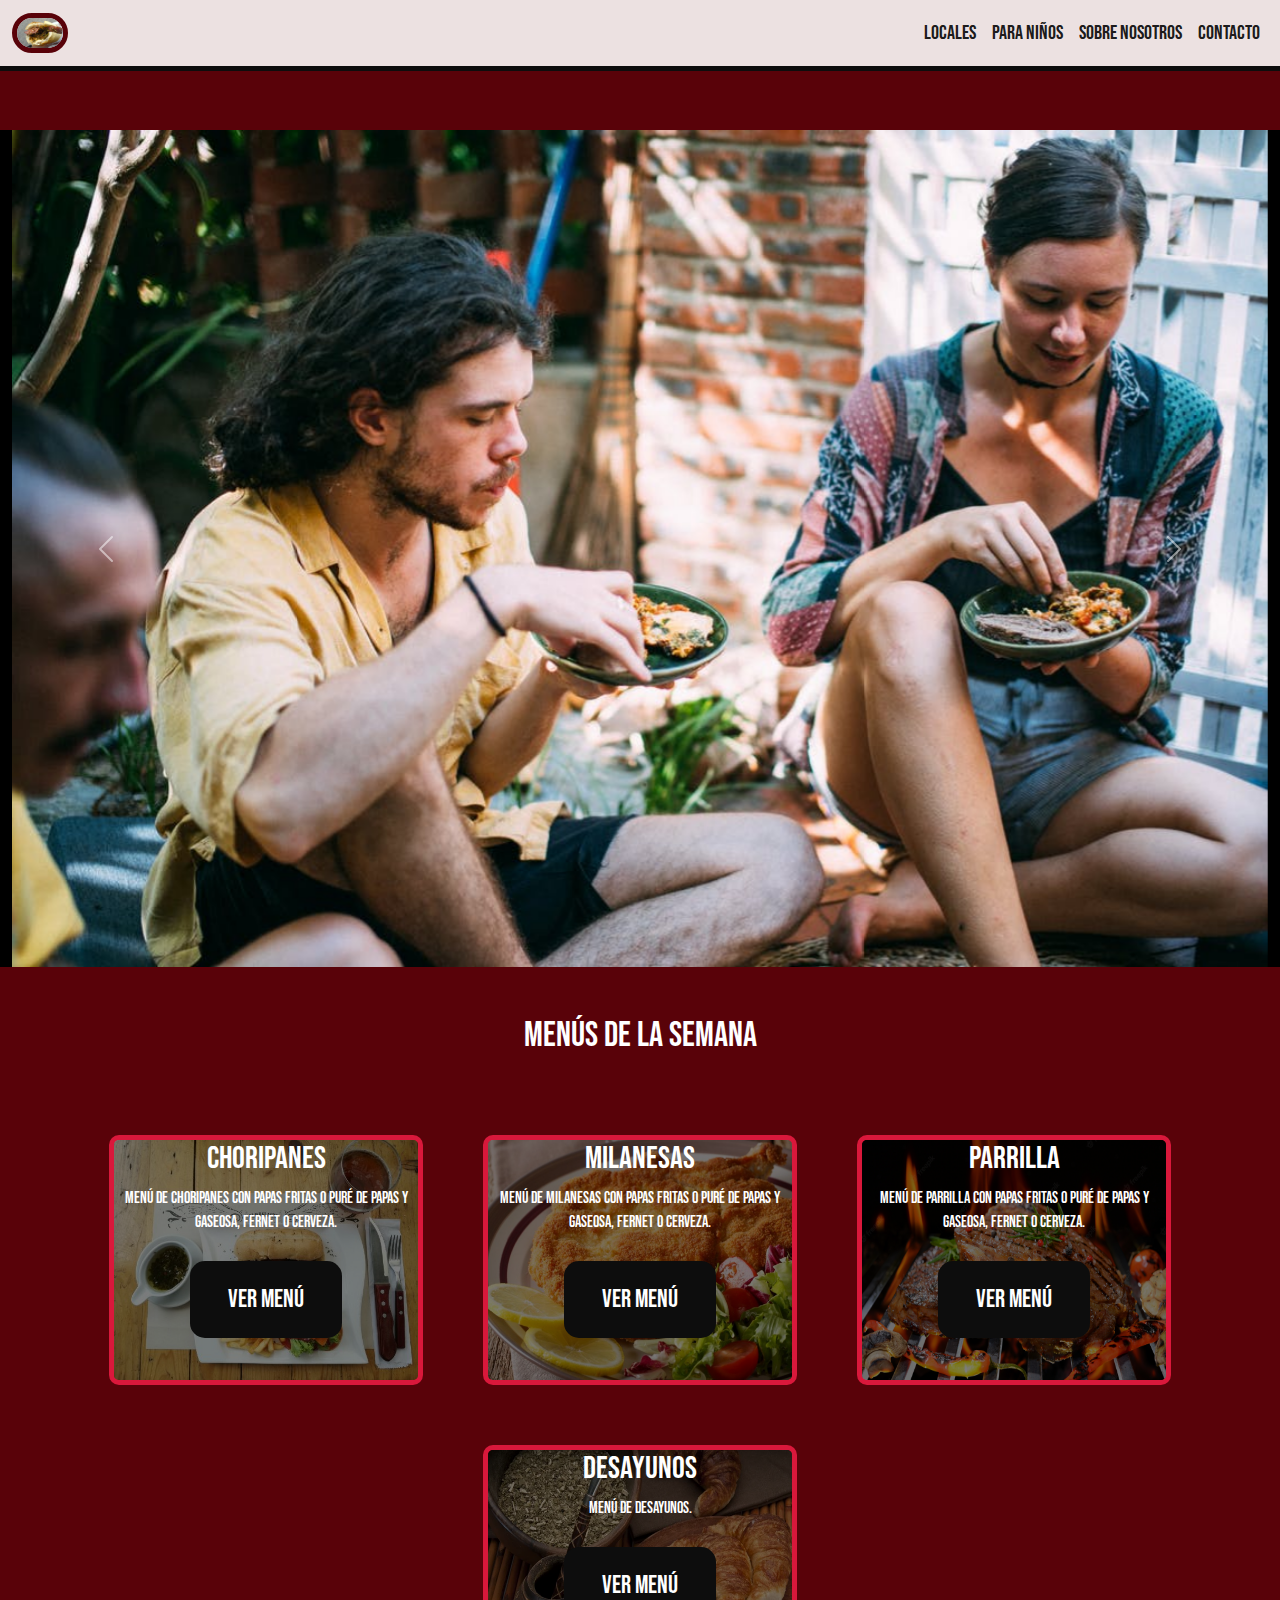
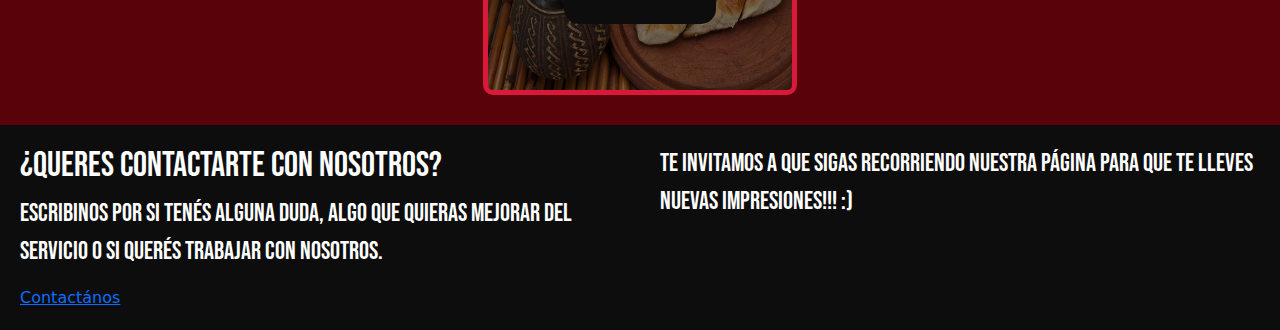
<file: index.html>
<!DOCTYPE html>
<html lang="en">

<head>
  <meta charset="UTF-8">
  <meta http-equiv="X-UA-Compatible" content="IE=edge">
  <meta name="viewport" content="width=device-width, initial-scale=1.0">
  <!-- SEO -->
  <meta name="descripcion" content="Restaurante de comida rapida argentina">
  <meta name="keywords" content="restaurante, comida, comida rapida, fast food">
  <title>Proyecto Choripan</title>
  <!-- css -->
  <link rel="stylesheet" href="./css/bootstrap.min.css">
  <link rel="stylesheet" href="./css/estilo.css">
</head>

<body>
  <!-- Header -->
  <header>
    <!-- Menu -->
    <nav class="navbar navbar-expand-lg">
      <div class="container-fluid">
        <a class="navbar-brand" href="#">
          <img class="img-nav" src="img/choripan-1.jpg" alt="Argentine Store">
        </a>
        <button class="navbar-toggler" type="button" data-bs-toggle="collapse" data-bs-target="#navbarSupportedContent"
          aria-controls="navbarSupportedContent" aria-expanded="false" aria-label="Toggle navigation">
          <span class="navbar-toggler-icon"></span>
        </button>
        <div class="collapse navbar-collapse" id="navbarSupportedContent">
          <ul class="navbar-nav ms-auto mb-2 mb-lg-0">
            <li class="nav-item">
              <a class="nav-link active" href="sections/locales.html">Locales</a>
            </li>
            <li class="nav-item">
              <a class="nav-link active" aria-current="page" href="sections/paraniños.html">Para niños</a>
            </li>
            <li class="nav-item">
              <a class="nav-link active" aria-current="page" href="sections/sobrenosotros.html">Sobre nosotros</a>
            </li>
            <li class="nav-item">
              <a class="nav-link active" aria-current="page" href="sections/contact.html">Contacto</a>
            </li>
          </ul>
        </div>
      </div>
    </nav>
    <!-- BOOSTRAP CAROUSEL -->
    <div class="container-fluid container-carousel">
      <div id="carouselExampleControls" class="carousel slide" data-bs-ride="arroz chino">
        <div class="carousel-inner">
          <div class="carousel-item active">
            <img src="img/pexels-photo-8479696.jpeg" class="d-block w-100" alt="choripan">
          </div>
          <div class="carousel-item">
            <img src="img/istockphoto-1071118944-612x612.jpg" class="d-block w-100" alt="parriburguer">
          </div>
          <div class="carousel-item">
            <img src="img/burguer.jpg" class="d-block w-100" alt="carousel">
          </div>
        </div>
        <button class="carousel-control-prev" type="button" data-bs-target="#carouselExampleControls"
          data-bs-slide="prev">
          <span class="carousel-control-prev-icon" aria-hidden="true"></span>
          <span class="visually-hidden">Previous</span>
        </button>
        <button class="carousel-control-next" type="button" data-bs-target="#carouselExampleControls"
          data-bs-slide="next">
          <span class="carousel-control-next-icon" aria-hidden="true"></span>
          <span class="visually-hidden">Next</span>
        </button>
      </div>
    </div>
    <!-- BOOSTRAP CAROUSEL -->
  </header>
  <!-- Content -->
  <h1 class="m-auto text-center p-5 w-100">Menús de la semana</h1>
  <div class="content-food container-fluid">
    <!-- Items -->
    <div class="item">
      <figure>
        <h2>Choripanes</h2>
        <p>Menú de choripanes con papas fritas o puré de papas y gaseosa, Fernet o Cerveza.</p>
        <button type="button" class="btn-food" data-bs-toggle="modal" data-bs-target="#exampleModal">
          Ver menú
        </button>
      </figure>
      <img src="img/1.jpg" alt="choripanes">
    </div>
    <!-- Modal 1 -->
    <div class="modal fade modal-arg" id="exampleModal" tabindex="-1" aria-labelledby="exampleModalLabel"
      aria-hidden="true">
      <div class="modal-dialog">
        <div class="modal-content">
          <div class="modal-header">
            <h5>Disfruta de
              nuestro choripanes que son los mejores!</h5>
            <button type="button" class="btn-close" data-bs-dismiss="modal" aria-label="Close"></button>
          </div>
          <div class="modal-body modal-arg-body">
            Mejores promociones en todos los choripanes de la casa!
          </div>
          <div class="modal-footer">
            <button type="button" class="btn-food text-center w-50 m-auto p-3" data-bs-dismiss="modal">Aceptar</button>
          </div>
        </div>
      </div>
    </div>
    <!-- Item 2 -->
    <div class="item">
      <figure>
        <h2>Milanesas</h2>
        <p>Menú de milanesas con papas fritas o puré de papas y gaseosa, Fernet o Cerveza.</p>
        <!-- <a class="btn-food" href="">Ver menú</a> -->
        <button type="button" class="btn-food" data-bs-toggle="modal" data-bs-target="#exampleModal2">
          Ver menú
        </button>
      </figure>
      <img src="img/2.jpg" alt="milanesa">
    </div>
    <!-- Modal 2-->
    <div class="modal fade modal-arg " id="exampleModal2" tabindex="-1" aria-labelledby="exampleModalLabel"
      aria-hidden="true">
      <div class="modal-dialog">
        <div class="modal-content">
          <div class="modal-header">
            <h5 class="modal-title text-center" id="exampleModalLabel">Disfruta de
              nuestras milanesas que son las mejores!</h5>
            <button type="button" class="btn-close" data-bs-dismiss="modal" aria-label="Close"></button>
          </div>
          <div class="modal-body modal-arg-body">
            Mejores promociones en todas las milanesas de la casa!
          </div>
          <div class="modal-footer">
            <button type="button" class="btn-food text-center w-50 m-auto p-3" data-bs-dismiss="modal">Aceptar</button>
          </div>
        </div>
      </div>
    </div>
    <!-- Item 3 -->
    <div class="item">
      <figure>
        <h2>Parrilla</h2>
        <p>Menú de Parrilla con papas fritas o puré de papas y gaseosa, Fernet o Cerveza.</p>
        <!--      <a class="btn-food" href="">Ver menú</a> -->
        <button type="button" class="btn-food" data-bs-toggle="modal" data-bs-target="#exampleModal3">
          Ver menú
        </button>
      </figure>
      <img src="img/filete-res-parrilla-vegetales-parrilla-llamas_126277-15.webp" alt="parrilla">
    </div>
    <!-- Modal 3 -->
    <div class="modal fade" id="exampleModal3" tabindex="-1" aria-labelledby="exampleModalLabel" aria-hidden="true">
      <div class="modal-dialog">
        <div class="modal-content">
          <div class="modal-header">
            <h5 class="modal-title text-center" id="exampleModalLabel">Disfruta de
              nuestra parrilla!!</h5>
            <button type="button" class="btn-close" data-bs-dismiss="modal" aria-label="Close"></button>
          </div>
          <div class="modal-body">
            Mejores promociones en la parrilla!!!
          </div>
          <div class="modal-footer">
            <button type="button" class="btn-food text-center w-50 m-auto p-3" data-bs-dismiss="modal">Aceptar</button>
          </div>
        </div>
      </div>
    </div>
    <!-- Item 4 -->
    <div class="item">
      <figure>
        <h2>Desayunos</h2>
        <p>Menú de desayunos.</p>
        <!--   <a class="btn-food" href="">Ver menú</a> -->
        <button type="button" class="btn-food" data-bs-toggle="modal" data-bs-target="#exampleModal4">
          Ver menú
        </button>
      </figure>
      <img src="img/depositphotos_22452585-stock-photo-typical-argentinean-breakfast.jpg" alt="desayunos">
    </div>
    <!-- Items -->
    <!-- MODAL 4 -->
    <div class="modal fade" id="exampleModal4" tabindex="-1" aria-labelledby="exampleModalLabel" aria-hidden="true">
      <div class="modal-dialog">
        <div class="modal-content">
          <div class="modal-header">
            <h5 class="modal-title text-center" id="exampleModalLabel">Ddisfruta del
              mejor desayuno!</h5>
            <button type="button" class="btn-close" data-bs-dismiss="modal" aria-label="Close"></button>
          </div>
          <div class="modal-body">
            Mejores promociones en medialunas y tostadas!
          </div>
          <div class="modal-footer">
            <button type="button" class="btn-food text-center w-50 m-auto p-3" data-bs-dismiss="modal">Aceptar</button>
          </div>
        </div>
      </div>
    </div>
  </div>
  <!-- Footer -->
  <div class="footer">
    <div class="contact">
      <h2>¿Queres contactarte con nosotros?</h2>
      <p>Escribinos por si tenés alguna duda, algo que quieras mejorar del servicio o si querés trabajar con nosotros.
      </p>
      <a href="sections/contact.html">Contactános</a>
    </div>
    <div class="social">
      <p>Te invitamos a que sigas recorriendo nuestra página para que te lleves nuevas impresiones!!! :)
      </p>
    </div>
  </div>
  <!-- JS -->
  <script src="./js/popper.min.js"></script>
  <script src="./js/bootstrap.min.js"></script>
</body>

</html>
</file>
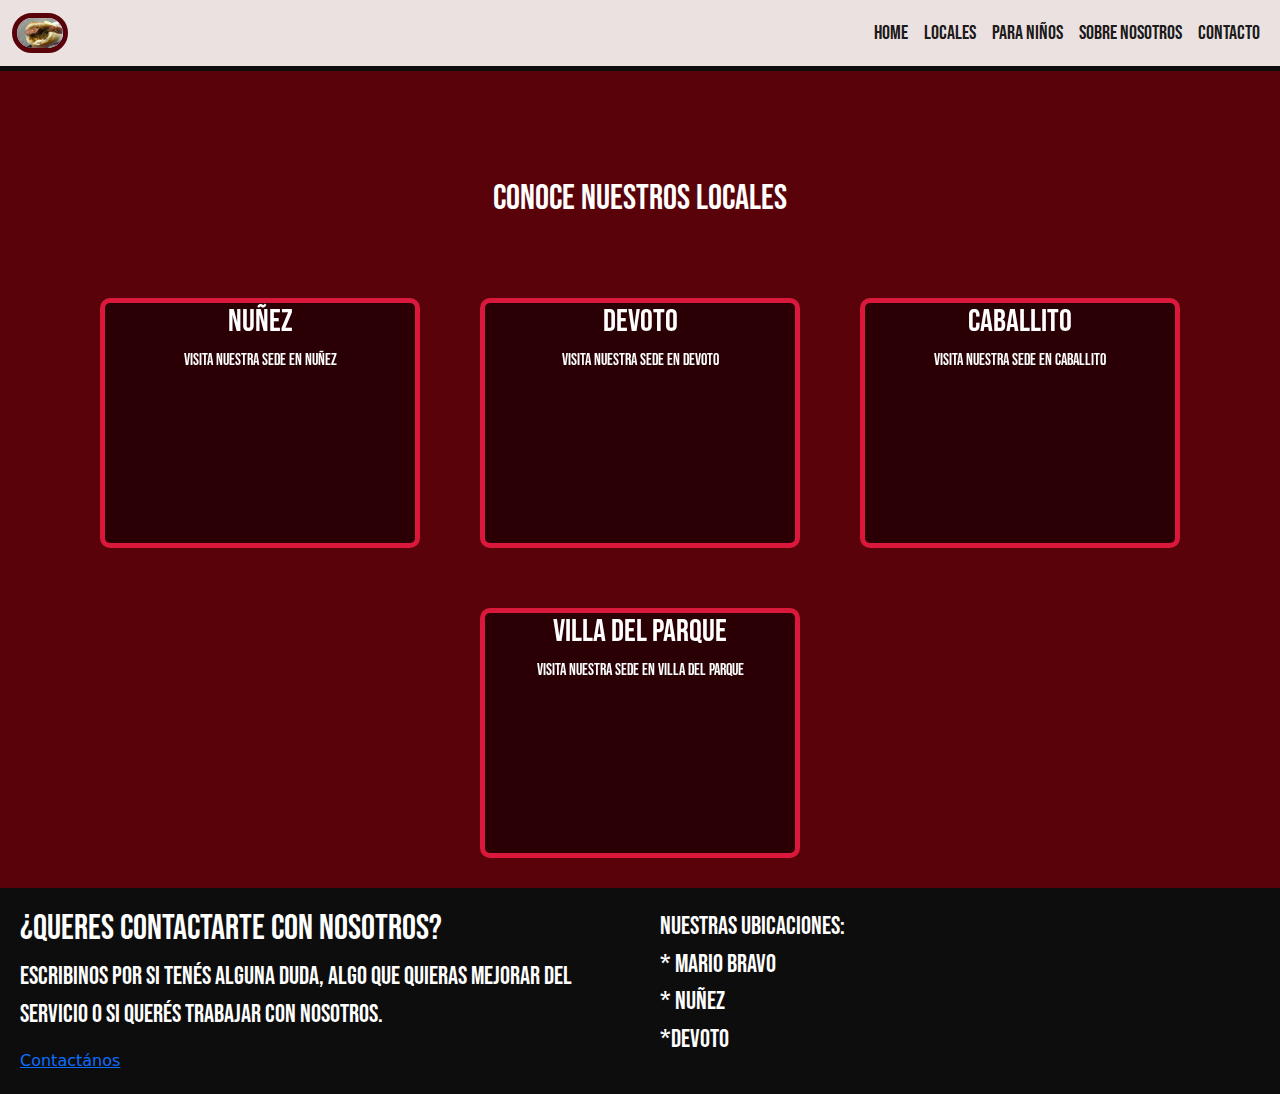
<file: sections/locales.html>
<!DOCTYPE html>
<html lang="en">

<head>
  <meta charset="UTF-8">
  <meta http-equiv="X-UA-Compatible" content="IE=edge">
  <meta name="viewport" content="width=device-width, initial-scale=1.0">
  <title>Document</title>
  <!-- CSS -->
  <link rel="stylesheet" href="../css/bootstrap.min.css">
  <link rel="stylesheet" href="../css/estilo.css">
</head>

<body>
  <!-- Header -->
  <header>
    <nav class="navbar navbar-expand-lg">
      <div class="container-fluid">
        <a class="navbar-brand" href="#">
          <img class="img-nav" src="../img/choripan-1.jpg" alt="Argentine-Store">
        </a>
        <button class="navbar-toggler" type="button" data-bs-toggle="collapse" data-bs-target="#navbarSupportedContent"
          aria-controls="navbarSupportedContent" aria-expanded="false" aria-label="Toggle navigation">
          <span class="navbar-toggler-icon"></span>
        </button>
        <div class="collapse navbar-collapse" id="navbarSupportedContent">
          <ul class="navbar-nav ms-auto mb-2 mb-lg-0">
            <li class="nav-item">
              <a class="nav-link active" href="../index.html">Home</a>
            </li>
            <li class="nav-item">
              <a class="nav-link active" href="#">Locales</a>
            </li>
            <li class="nav-item">
              <a class="nav-link active" aria-current="page" href="paraniños.html">Para niños</a>
            </li>
            <li class="nav-item">
              <a class="nav-link active" aria-current="page" href="sobrenosotros.html">Sobre nosotros</a>
            </li>
            <li class="nav-item">
              <a class="nav-link active" aria-current="page" href="contact.html">Contacto</a>
            </li>
          </ul>
        </div>
      </div>
    </nav>
    <!-- content -->
    <h1 class="m-auto text-center p-5 w-100">Conoce nuestros locales</h1>
    <div class="content-food">
      <div class="item">
        <figure>
          <!-- mapa de google -->
          <iframe
            src="https://www.google.com/maps/embed?pb=!1m18!1m12!1m3!1d26291.418179548215!2d-58.481694211745946!3d-34.54273567044119!2m3!1f0!2f0!3f0!3m2!1i1024!2i768!4f13.1!3m3!1m2!1s0x95bcb420f6902f33%3A0x319825d17bcaba0d!2zTsO6w7FleiwgQ0FCQQ!5e0!3m2!1ses-419!2sar!4v1669258632243!5m2!1ses-419!2sar"
            class="google-maps-1" style="border:0;" allowfullscreen="" loading="lazy"
            referrerpolicy="no-referrer-when-downgrade"></iframe>
          <!-- mapa de google -->
          <h2>Nuñez</h2>
          <p>Visita nuestra sede en Nuñez</p>
        </figure>
      </div>
      <div class="item">
        <figure>
          <iframe
            src="https://www.google.com/maps/embed?pb=!1m18!1m12!1m3!1d26273.144048471484!2d-58.53383226157336!3d-34.600545169110966!2m3!1f0!2f0!3f0!3m2!1i1024!2i768!4f13.1!3m3!1m2!1s0x95bcb7d17aecb4c5%3A0x2ec18aeefab8400!2sVilla%20Devoto%2C%20CABA!5e0!3m2!1ses-419!2sar!4v1669259476421!5m2!1ses-419!2sar"
            class="google-maps-1" style="border:0;" allowfullscreen="" loading="lazy"
            referrerpolicy="no-referrer-when-downgrade"></iframe>
          <h2>Devoto</h2>
          <p>Visita nuestra sede en Devoto</p>
        </figure>
      </div>
      <div class="item">
        <figure>
          <iframe class="google-maps-1"
            src="https://www.google.com/maps/embed?pb=!1m18!1m12!1m3!1d26268.04696431876!2d-58.46532981152523!3d-34.61665451874155!2m3!1f0!2f0!3f0!3m2!1i1024!2i768!4f13.1!3m3!1m2!1s0x95bcca3911f8ab2d%3A0x27b394c2f3d87d2d!2sCaballito%2C%20CABA!5e0!3m2!1ses-419!2sar!4v1669259600424!5m2!1ses-419!2sar"
            style="border:0;" allowfullscreen="" loading="lazy" referrerpolicy="no-referrer-when-downgrade"></iframe>
          <h2>Caballito</h2>
          <p>Visita nuestra sede en Caballito</p>
        </figure>
      </div>
      <div class="item">
        <figure>
          <iframe class="google-maps-1"
            src="https://www.google.com/maps/embed?pb=!1m18!1m12!1m3!1d13135.722915878685!2d-58.500344144195424!3d-34.60591311725213!2m3!1f0!2f0!3f0!3m2!1i1024!2i768!4f13.1!3m3!1m2!1s0x95bcc9df44319d89%3A0x72e02046997c8cef!2sVilla%20del%20Parque%2C%20CABA!5e0!3m2!1ses-419!2sar!4v1669259692432!5m2!1ses-419!2sar"
            style="border:0;" allowfullscreen="" loading="lazy" referrerpolicy="no-referrer-when-downgrade"></iframe>
          <h2>Villa Del Parque</h2>
          <p>Visita nuestra sede en Villa del parque</p>
        </figure>
      </div>
    </div>
    <!-- footer -->
    <div class="footer">
      <div class="contact">
        <h2>¿Queres contactarte con nosotros?</h2>
        <p>Escribinos por si tenés alguna duda, algo que quieras mejorar del servicio o si querés trabajar con nosotros.
        </p>
        <a href="contact.html">Contactános</a>
      </div>
      <div class="social">
        <p>Nuestras ubicaciones: <br>
          * Mario bravo <br>
          * Nuñez <br>
          *Devoto <br></p>
      </div>
    </div>
  </header>
</body>
<!-- JS -->
<script src="../js/popper.min.js"></script>
<script src="../js/bootstrap.min.js"></script>

</html>
</file>
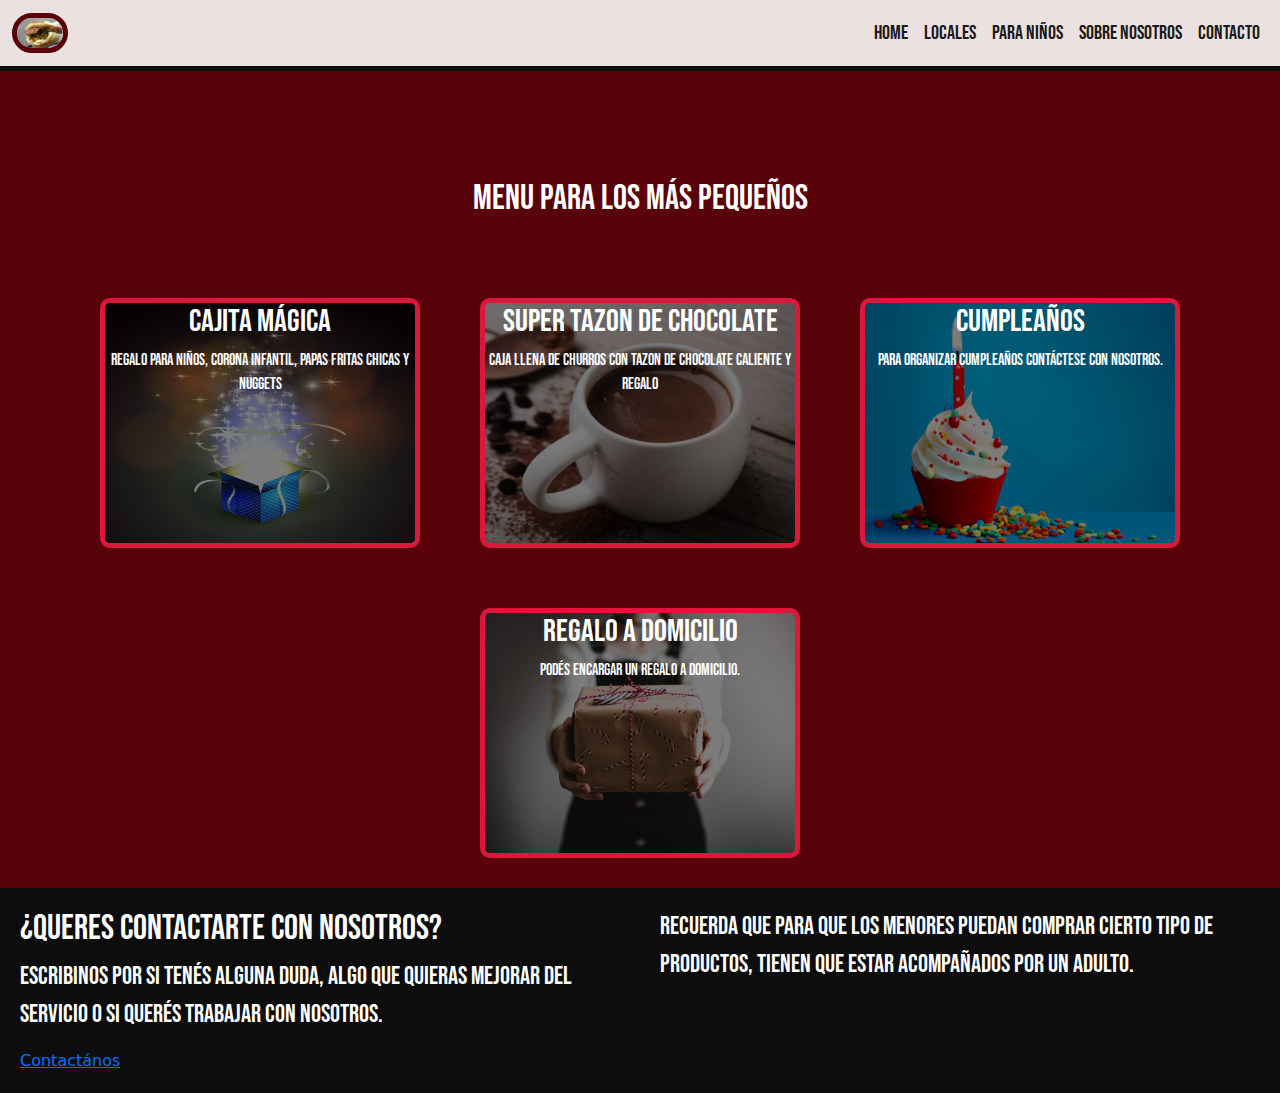
<file: sections/paraniños.html>
<!DOCTYPE html>
<html lang="en">

<head>
  <meta charset="UTF-8">
  <meta http-equiv="X-UA-Compatible" content="IE=edge">
  <meta name="viewport" content="width=device-width, initial-scale=1.0">
  <title>Document</title>
  <!-- CSS -->
  <link rel="stylesheet" href="../css/bootstrap.min.css">
  <link rel="stylesheet" href="../css/estilo.css">
</head>

<body>
  <!-- Header -->
  <nav class="navbar navbar-expand-lg">
    <div class="container-fluid">
      <a class="navbar-brand" href="#">
        <img class="img-nav" src="../img/choripan-1.jpg" alt="Argentine-Store">
      </a>
      <button class="navbar-toggler" type="button" data-bs-toggle="collapse" data-bs-target="#navbarSupportedContent"
        aria-controls="navbarSupportedContent" aria-expanded="false" aria-label="Toggle navigation">
        <span class="navbar-toggler-icon"></span>
      </button>
      <div class="collapse navbar-collapse" id="navbarSupportedContent">
        <ul class="navbar-nav ms-auto mb-2 mb-lg-0">
          <li class="nav-item">
            <a class="nav-link active" href="../index.html">Home</a>
          </li>
          <li class="nav-item">
            <a class="nav-link active" href="locales.html">Locales</a>
          </li>
          <li class="nav-item">
            <a class="nav-link active" aria-current="page" href="#">Para niños</a>
          </li>
          <li class="nav-item">
            <a class="nav-link active" aria-current="page" href="sobrenosotros.html">Sobre nosotros</a>
          </li>
          <li class="nav-item">
            <a class="nav-link active" aria-current="page" href="contact.html">Contacto</a>
          </li>
        </ul>
      </div>
    </div>
  </nav>
  <h1 class="m-auto text-center p-5 w-100">MENU PARA LOS MÁS PEQUEÑOS</h1>
  <div class="content-food">
    <div class="item">
      <figure>
        <h2>Cajita Mágica</h2>
        <p>Regalo para niños, corona infantil, papas fritas chicas y nuggets</p>
      </figure>
      <img src="../img/51946850-caja-mágica-colorida-ilustración-vectorial-.webp" alt="Cajita-magica">
    </div>
    <div class="item">
      <figure>
        <h2>Super tazon de chocolate</h2>
        <p>Caja llena de churros con tazon de chocolate caliente y regalo</p>
      </figure>
      <img src="../img/chocolate-taza-m.avif" alt="Taza-de-chocolate">
    </div>
    <div class="item">
      <figure>
        <h2>Cumpleaños</h2>
        <p>Para organizar cumpleaños contáctese con nosotros.</p>
      </figure>
      <img src="../img/21837.jpg" alt="Cumpleaños">
    </div>
    <div class="item">
      <figure>
        <h2>Regalo a domicilio</h2>
        <p>Podés encargar un regalo a domicilio.</p>
      </figure>
      <img src="../img/regalos_originales_domicilio.jpg" alt="Regalos">
    </div>
  </div>
  <!-- Footer -->
  <div class="footer">
    <div class="contact">
      <h2>¿Queres contactarte con nosotros?</h2>
      <p>Escribinos por si tenés alguna duda, algo que quieras mejorar del servicio o si querés trabajar con nosotros.
      </p>
      <a href="contact.html">Contactános</a>
    </div>
    <div class="social">
      <p>Recuerda que para que los menores puedan comprar cierto tipo de productos, tienen que estar acompañados por un
        adulto.</p>
    </div>
  </div>
</body>
<!-- JS -->
<script src="../js/popper.min.js"></script>
<script src="../js/bootstrap.min.js"></script>

</html>
</file>
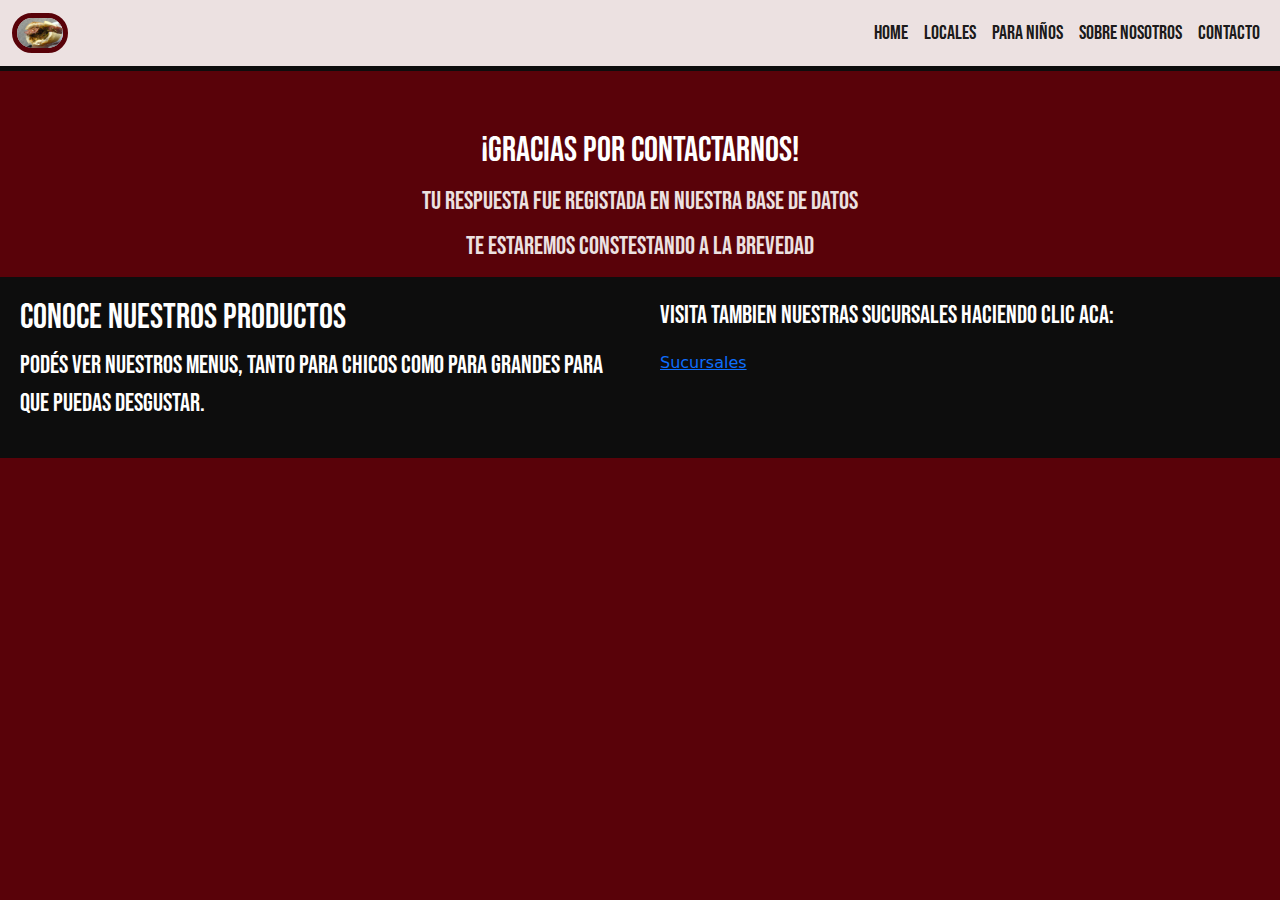
<file: sections/respuesta.html>
<!DOCTYPE html>
<html lang="en">

<head>
  <meta charset="UTF-8">
  <meta http-equiv="X-UA-Compatible" content="IE=edge">
  <meta name="viewport" content="width=device-width, initial-scale=1.0">
  <title>Document</title>
  <!-- CSS -->
  <link rel="stylesheet" href="../css/bootstrap.min.css">
  <link rel="stylesheet" href="../css/estilo.css">
</head>

<body>
  <!-- header -->
  <nav class="navbar navbar-expand-lg">
    <div class="container-fluid">
      <a class="navbar-brand" href="#">
        <img class="img-nav" src="../img/choripan-1.jpg" alt="">
      </a>
      <button class="navbar-toggler" type="button" data-bs-toggle="collapse" data-bs-target="#navbarSupportedContent"
        aria-controls="navbarSupportedContent" aria-expanded="false" aria-label="Toggle navigation">
        <span class="navbar-toggler-icon"></span>
      </button>
      <div class="collapse navbar-collapse" id="navbarSupportedContent">
        <ul class="navbar-nav ms-auto mb-2 mb-lg-0">
          <li class="nav-item">
            <a class="nav-link active" href="../index.html">Home</a>
          </li>
          <li class="nav-item">
            <a class="nav-link active" href="locales.html">Locales</a>
          </li>
          <li class="nav-item">
            <a class="nav-link active" aria-current="page" href="paraniños.html">Para niños</a>
          </li>
          <li class="nav-item">
            <a class="nav-link active" aria-current="page" href="sobrenosotros.html">Sobre nosotros</a>
          </li>
          <li class="nav-item">
            <a class="nav-link active" aria-current="page" href="#">Contacto</a>
          </li>
        </ul>
      </div>
    </div>
  </nav>
  <!-- content -->

  <div class="content-contact container-fluid text-center thanks">
<h1 class="m-auto">¡GRACIAS POR CONTACTARNOS!</h1>
<h2>Tu respuesta fue registada en nuestra base de datos</h2>
<h3>te estaremos constestando a la brevedad</h3>

  </div>
  <!-- Footer -->
  <div class="footer">
    <div class="contact container-fluid">
      <h2>Conoce nuestros productos</h2>
      <p>Podés ver nuestros menus, tanto para chicos como para grandes para que puedas desgustar.</p>
    </div>
    <div class="social">
      <p>Visita tambien nuestras sucursales haciendo clic aca:
      </p>
      <a href="locales.html">Sucursales</a>
    </div>
  </div>
  <!-- JS -->
  <script src="../js/popper.min.js"></script>
  <script src="../js/bootstrap.min.js"></script>
</body>

</html>
</file>
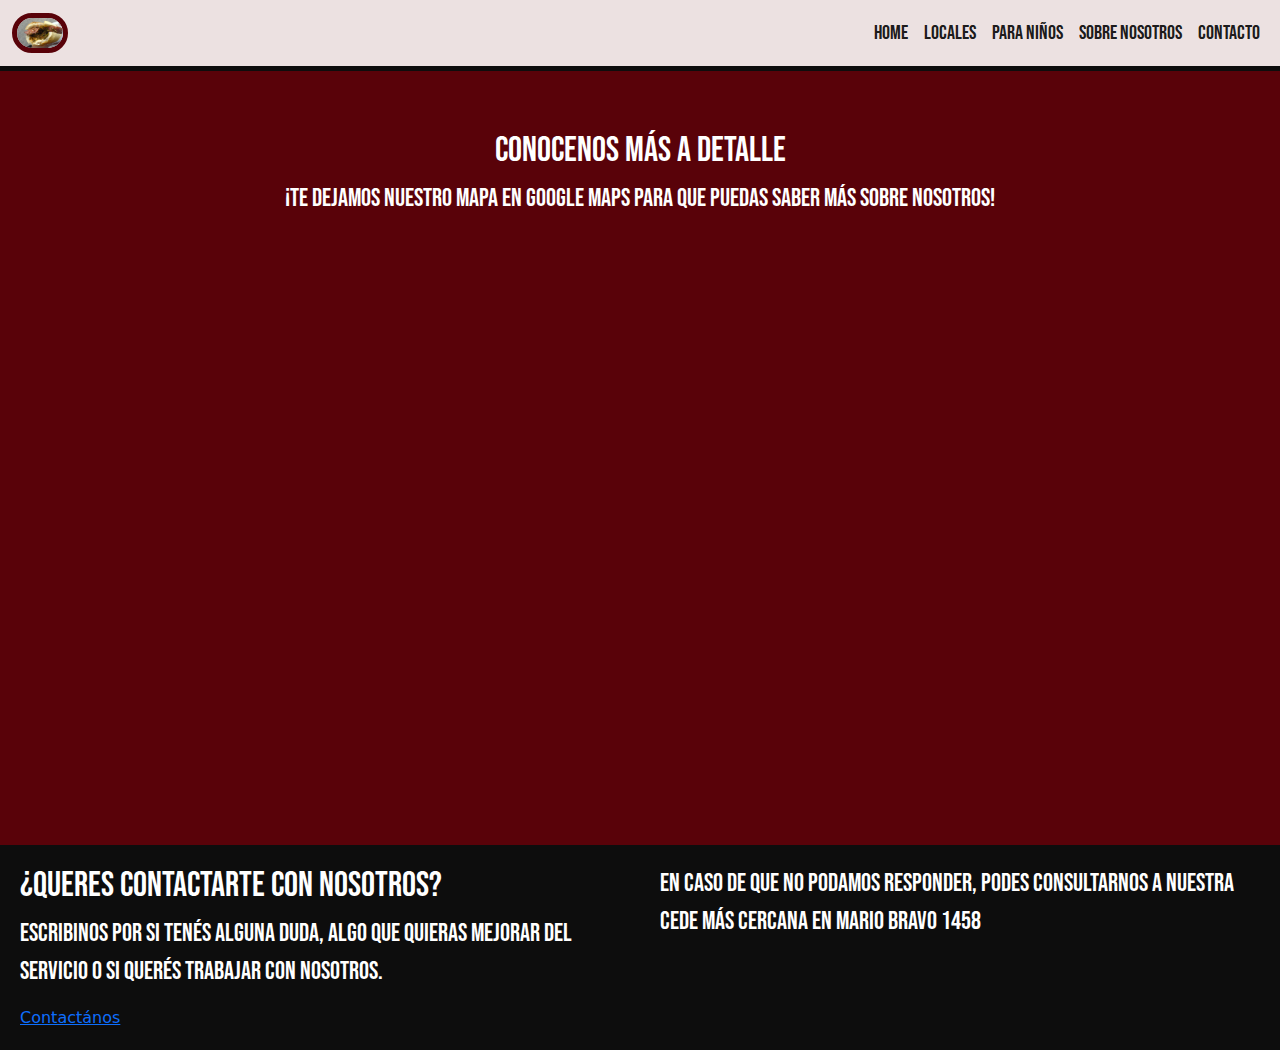
<file: sections/sobrenosotros.html>
<!DOCTYPE html>
<html lang="en">

<head>
  <meta charset="UTF-8">
  <meta http-equiv="X-UA-Compatible" content="IE=edge">
  <meta name="viewport" content="width=device-width, initial-scale=1.0">
  <title>Document</title>
  <!-- CSS -->
  <link rel="stylesheet" href="../css/bootstrap.min.css">
  <link rel="stylesheet" href="../css/estilo.css">
</head>

<body>
  <!-- Content -->
  <div class="content-food">

  </div>
  <!-- Header -->
  <nav class="navbar navbar-expand-lg">
    <div class="container-fluid">
      <a class="navbar-brand" href="#">
        <img class="img-nav" src="../img/choripan-1.jpg" alt="Argentine-Store">
      </a>
      <button class="navbar-toggler" type="button" data-bs-toggle="collapse" data-bs-target="#navbarSupportedContent"
        aria-controls="navbarSupportedContent" aria-expanded="false" aria-label="Toggle navigation">
        <span class="navbar-toggler-icon"></span>
      </button>
      <div class="collapse navbar-collapse" id="navbarSupportedContent">
        <ul class="navbar-nav ms-auto mb-2 mb-lg-0">
          <li class="nav-item">
            <a class="nav-link active" href="../index.html">Home</a>
          </li>
          <li class="nav-item">
            <a class="nav-link active" href="locales.html">Locales</a>
          </li>
          <li class="nav-item">
            <a class="nav-link active" aria-current="page" href="paraniños.html">Para niños</a>
          </li>
          <li class="nav-item">
            <a class="nav-link active" aria-current="page" href="#">Sobre nosotros</a>
          </li>
          <li class="nav-item">
            <a class="nav-link active" aria-current="page" href="contact.html">Contacto</a>
          </li>
        </ul>
      </div>
    </div>
  </nav>
  <!-- Content -->
  <div class="content">
    <div class="banner-know">
      <h1>Conocenos más a detalle</h1>
      <p>¡TE DEJAMOS NUESTRO MAPA EN GOOGLE MAPS PARA QUE PUEDAS SABER MÁS SOBRE NOSOTROS!</p>
      <div class="container">
        <iframe
          src="https://www.google.com/maps/embed?pb=!1m18!1m12!1m3!1d13144.973124750415!2d-58.474696860449164!3d-34.547395200000004!2m3!1f0!2f0!3f0!3m2!1i1024!2i768!4f13.1!3m3!1m2!1s0x95bcb425d719febd%3A0x1916f45423acb46d!2sMcDonald&#39;s!5e0!3m2!1ses!2sar!4v1660560651531!5m2!1ses!2sar"
          class="maps-google" allowfullscreen="" loading="lazy" referrerpolicy="no-referrer-when-downgrade"></iframe>
      </div>

    </div>
  </div>
  <!-- Footer -->
  <div class="footer">
    <div class="contact">
      <h2>¿Queres contactarte con nosotros?</h2>
      <p>Escribinos por si tenés alguna duda, algo que quieras mejorar del servicio o si querés trabajar con nosotros.
      </p>
      <a href="contact.html">Contactános</a>
    </div>
    <div class="social">
      <p>En caso de que no podamos responder, podes consultarnos a nuestra cede más cercana en mario bravo 1458
      </p>
    </div>
  </div>
  <!-- JS -->
  <script src="../js/popper.min.js"></script>
  <script src="../js/bootstrap.min.js"></script>
</body>

</html>
</file>
<file: css/estilo.css>
@font-face {
  font-family: "bebas";
  src: url("../fonts/BebasNeue-Regular.ttf");
  src: url("../fonts/BebasNeue-Regular.otf");
  src: url("../fonts/BebasNeue-Regular.woff");
  src: url("../fonts/BebasNeue-Regular.woff2");
}
* {
  box-sizing: border-box;
  padding: 0;
  margin: 0;
}

body {
  padding-top: 130px;
  background-color: #590209;
}

/* Button */
.btn-food {
  width: 50%;
  background-color: #0D0D0D;
  color: #fff;
  font-family: "bebas";
  font-size: 25px;
  padding: 20px;
  margin-top: 10px;
  border-radius: 15px;
  border: 0;
  text-decoration: none;
  transition: 0.5s;
}

h1 {
  font-family: "bebas";
  font-size: 35px;
  color: #ffffff;
}

/* modal */
.modal-content {
  border: 5px solid #D9183B;
  border-radius: 5px;
}

.modal-arg h5 {
  font-family: "bebas";
  font-size: 35px;
}

.modal-arg-body {
  font-family: "bebas";
  font-size: 25px;
}

.btn-food:hover {
  background-color: #D9183B;
  transition: 0.5s;
}

.img-nav {
  width: 10%;
  border: 5px solid #590209;
  border-radius: 2rem;
}

.navbar {
  font-family: "bebas";
  font-size: 20px;
  width: 100%;
  position: fixed;
  top: 0;
  z-index: 999;
  background-color: #ece1e1;
  border-bottom: 5px solid #0D0D0D;
  transition: 0.5s;
}

.nav-link.active:hover {
  color: #BF0413;
  transition: 0.5s;
}

.navbar-toggler-icon {
  color: #0D0D0D;
}

.container-carousel {
  background-color: black;
}

/* Header banner*/
.banner {
  position: relative;
  width: 100%;
  /*     height: 350px; */
  height: 600px;
  overflow: hidden;
}
.banner img {
  position: absolute;
  width: 100%;
  height: 100%;
}
.banner .black-screen {
  position: absolute;
  background-color: rgba(0, 0, 0, 0.3960784314);
  width: 100%;
  height: 100%;
  text-align: center;
  z-index: 99999;
}
.banner h1 {
  padding-top: 7%;
  font-family: "bebas";
  color: #ffffff;
  /* anim */
  animation-name: argen-title;
  animation-duration: 2s;
}
.banner p {
  font-family: "bebas";
  margin-top: 10px;
  color: white;
  /* anim */
  animation-name: argen-title;
  animation-duration: 2s;
}

.maps-google {
  width: 100%;
  height: 600px;
  max-height: 50%;
  border: 0;
}

/* respuesta */
.thanks h1 {
  font-family: "bebas";
  font-size: 35px;
}

.thanks h2,
.thanks h3 {
  font-family: "bebas";
  font-size: 25px;
  color: #ece1e1;
  margin: 15px;
}

/* Anima */
@keyframes argen-title {
  from {
    opacity: 0;
  }
  to {
    opacity: 100%;
  }
}
/* Content */
.content-food {
  width: 100%;
  /*    padding: 30px; */
  display: flex;
  flex-direction: row;
  flex-wrap: wrap;
  justify-content: center;
  background-color: #590209;
}

.item {
  font-family: "bebas";
  width: 25%;
  min-height: 250px;
  /*     min-width: 100%; */
  color: white;
  margin: 30px;
  /*     padding: 20px; */
  position: relative;
  overflow: hidden;
  border: 5px solid #D9183B;
  border-radius: 10px;
  /* animation */
  animation-name: itemmove;
  animation-duration: 2s;
}
.item figure {
  position: absolute;
  text-align: center;
  width: 100%;
  height: 100%;
  background-color: rgba(0, 0, 0, 0.5137254902);
  z-index: 99;
}
.item .google-maps-1 {
  position: absolute;
  top: 0;
  left: 0;
  z-index: -99;
  width: 100%;
  height: 100%;
}
.item img {
  width: 100%;
  height: 100%;
  position: absolute;
  top: 0;
  left: 0;
}

@keyframes itemmove {
  0% {
    /*         width:0; */
    transform: scale(0);
    -webkit-filter: blur(0);
  }
  50% {
    -webkit-filter: blur(5);
  }
  100% {
    /*         width: 25%; */
    transform: scale(1);
    -webkit-filter: blur(0);
  }
}
.banner-know {
  font-family: "bebas";
  color: #ffffff;
  font-size: 25px;
  text-align: center;
  margin: auto;
}

.footer {
  width: 100%;
  background-color: #0D0D0D;
  color: rgb(255, 255, 255);
  /*     padding: 20px; */
  display: flex;
  flex-direction: row;
  flex-wrap: wrap;
}

.contact {
  width: 50%;
  padding: 20px;
}

.social {
  width: 50%;
  padding: 20px;
}

/* Contact Form */
.content-contact {
  width: 100%;
  background-color: #590209;
}
.content-contact h1 {
  color: white;
  font-family: "bebas";
  text-align: center;
}

.form-food {
  width: 100%;
  text-align: center;
  padding: 50px;
}
.form-food label {
  font-family: "bebas";
  color: white;
  font-size: 30px;
}

.form-food label,
.form-food input,
.form-food textarea {
  width: 100%;
  max-width: 100%;
  min-width: 100%;
  max-height: 200px;
}

.form-food input,
.form-food textarea {
  height: 50px;
  border: 5px solid #BF0413;
  border-radius: 30px;
}

.form-food input[type=text],
.form-food input[type=tel],
.form-food input[type=email],
textarea {
  font-family: "bebas";
  font-size: 30px;
  padding: 30px;
}

.form-food input[type=submit] {
  height: auto;
}

/* .form-food input[type=submit]{
    width: 50%;
} */
/* SASS */
.h1-contact {
  background-color: #590209;
  color: #fff;
}

.grid-caja {
  display: grid;
  grid-template-columns: auto auto auto;
  grid-template-rows: auto auto auto;
  justify-content: stretch;
}
.grid-caja .caja-contact {
  background-color: #D9183B;
  text-align: center;
  padding: 20px;
  margin: 15px auto;
  border: 5px solid #fff;
  border-radius: 15px;
}
.grid-caja .caja-contact h2 {
  font-family: "bebas";
  color: #fff;
}
.grid-caja .caja-contact a {
  text-decoration: none;
  color: #fff;
  transition: 0.5s;
}
.grid-caja .caja-contact a:hover {
  color: black;
  transition: 0.5s;
}

/* Footer */
.footer h2 {
  font-family: "bebas";
  font-size: 35px;
}
.footer p {
  font-family: "bebas";
  font-size: 25px;
}

/* SASS */
/* Responsive */
@media (max-width: 1500px) {
  .navbar-collapse {
    width: 100%;
    font-size: 20px;
  }
}
@media (max-width: 992px) {
  /* BODY */
  body {
    padding-top: 75px;
  }
  /* NAVBAR */
  .navbar.navbar-expand-lg .container-fluid {
    position: relative;
    top: 0;
  }
  .img-nav {
    position: absolute;
    top: 0;
    left: 0;
    margin-left: 15px;
    max-height: 100%;
    width: 10%;
  }
  .navbar-nav {
    padding-top: 20px;
  }
  /* Header */
  .banner {
    height: 300px;
  }
  /* Content */
  .item {
    width: 100%;
  }
  /* footer */
  .contact {
    width: 100%;
  }
  .social {
    width: 100%;
  }
  .c1 {
    width: 85%;
    grid-column: 1/4;
  }
  .c2 {
    width: 85%;
    grid-column: 1/4;
  }
  .c3 {
    width: 85%;
    grid-column: 1/4;
  }
}

/*# sourceMappingURL=estilo.css.map */
</file>
